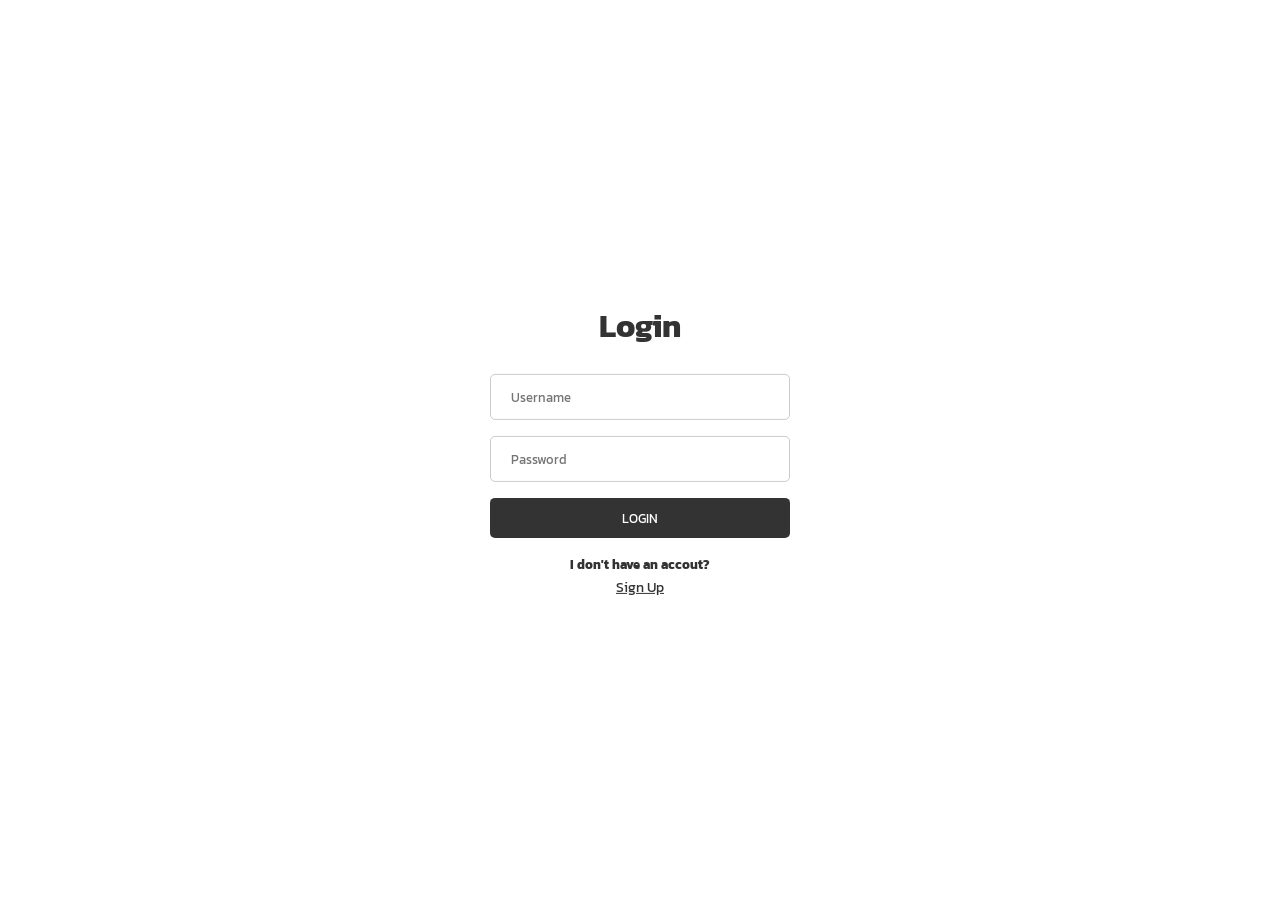
<file: index.html>
<html>
  <head>
    <link rel="stylesheet" href="css/login.css">
    <title>Login</title>
  </head>
  <body>
    <h1>Login</h1>

    <form action="/login" method="post">

        <input type="text" name="username" placeholder="Username">
        <input type="password" name="password" placeholder="Password">

      <button class="btn_continue">LOGIN</button>
    </form> 
    <div style="text-align: center;">
        <h5>I don't have an accout?</h5>
        <a href="signup.html">Sign Up</a>
    </div>

  </body>
</html>
</file>
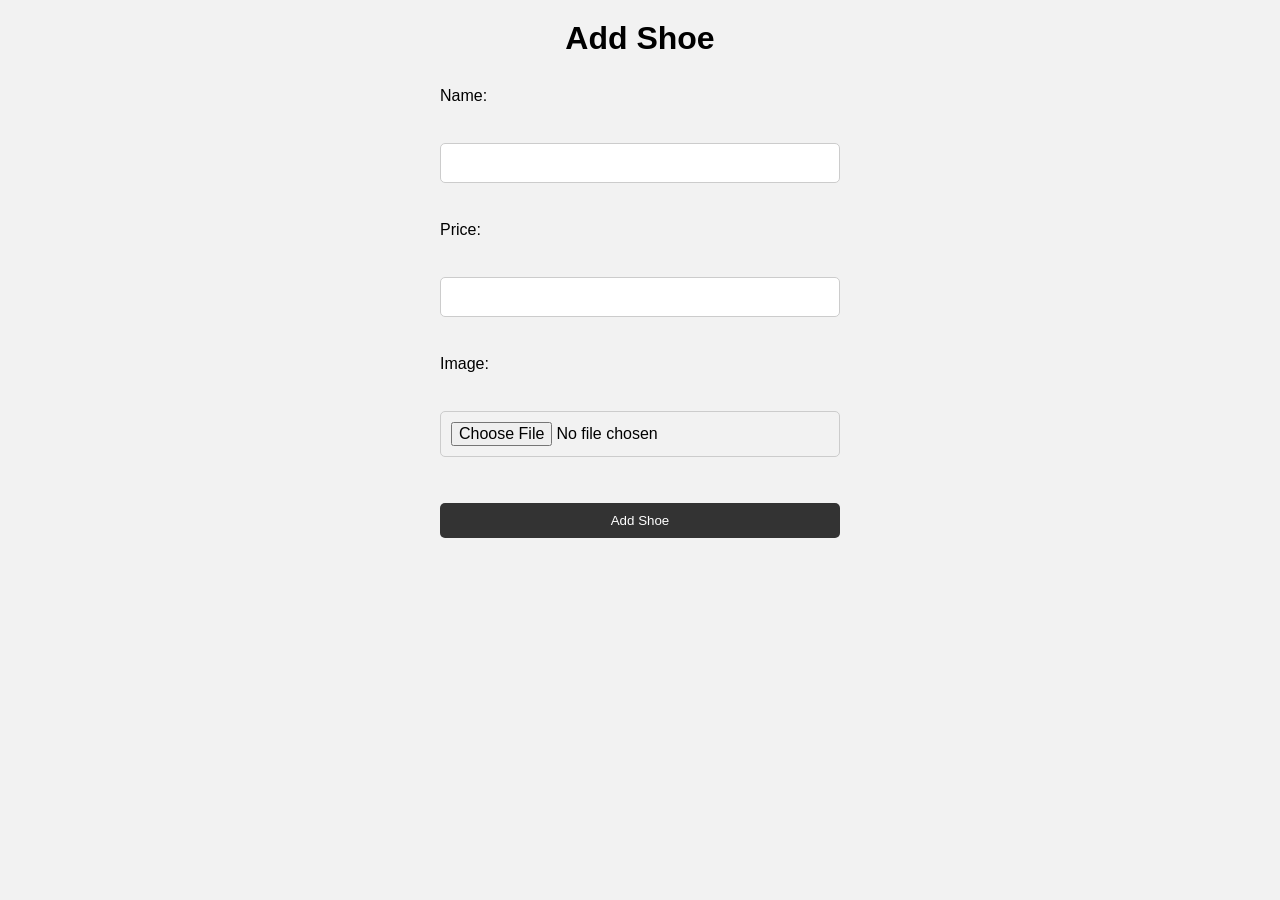
<file: add_shoe.html>
<!DOCTYPE html>
<html>
<head>
    <link rel="stylesheet" href="css/add_shoe.css">
  <title>Add Shoe</title>
</head>
<body>
  <h1>Add Shoe</h1>
  <form action="/add-shoe" method="post" enctype="multipart/form-data">
    <label for="name">Name:</label><br>
    <input type="text" id="name" name="name"><br>
    <label for="price">Price:</label><br>
    <input type="number" id="price" name="price" min="0"><br>
    <label for="image">Image:</label><br>
    <input type="file" id="image" name="image"><br><br>
    <input type="submit" value="Add Shoe">
  </form> 
</body>
</html>
</file>
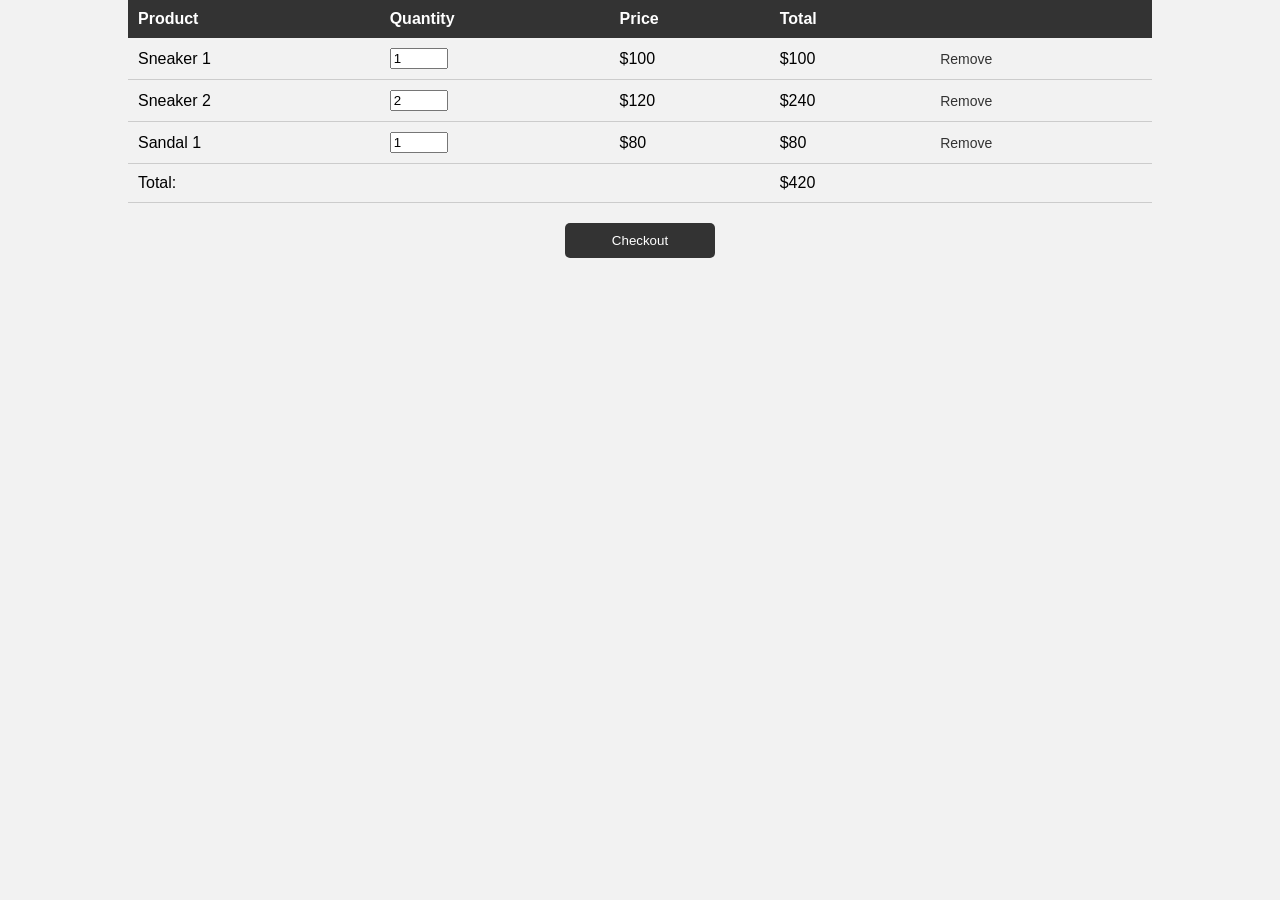
<file: cart.html>
<!DOCTYPE html>
<html>
<head>
  <title>Cart</title>
  <link rel="stylesheet" href="css/cart.css">
 
</head>
<body>
 

  <!-- HTML for cart page -->
<table>
  <thead>
    <tr>
      <th>Product</th>
      <th>Quantity</th>
      <th>Price</th>
      <th>Total</th>
      <th></th>
    </tr>
  </thead>
  <tbody>
    <tr>
      <td>Sneaker 1</td>
      <td>
        <input type="number" value="1" min="1" data-product-id="sneaker1">
      </td>
      <td>$100</td>
      <td>$100</td>
      <td>
        <button data-product-id="sneaker1">Remove</button>
      </td>
    </tr>
    <tr>
      <td>Sneaker 2</td>
      <td>
        <input type="number" value="2" min="1" data-product-id="sneaker2">
      </td>
      <td>$120</td>
      <td>$240</td>
      <td>
        <button data-product-id="sneaker2">Remove</button>
      </td>
    </tr>
    <tr>
      <td>Sandal 1</td>
      <td>
        <input type="number" value="1" min="1" data-product-id="sandal1">
      </td>
      <td>$80</td>
      <td>$80</td>
      <td>
        <button data-product-id="sandal1">Remove</button>
      </td>
    </tr>
    <tr>
      <td colspan="3">Total:</td>
      <td colspan="2">$420</td>
    </tr>
  </tbody>
</table>
<button id="checkout-button">Checkout</button>

  <!-- <table>
    <thead>
      <tr>
        <th>Product</th>
        <th>Quantity</th>
        <th>Price</th>
        <th>Total</th>
        <th></th>
      </tr>
    </thead>
    <tbody>
      <tr>
        <td>Sneaker 1</td>
        <td>
          <input type="number" value="1" min="1" data-product-id="sneaker1">
        </td>
        <td>$100</td>
        <td>$100</td>
        <td>
          <button data-product-id="sneaker1">Remove</button>
        </td>
      </tr>
      <tr>
        <td>Sneaker 2</td>
        <td>
          <input type="number" value="2" min="1" data-product-id="sneaker2">
        </td>
        <td>$120</td>
        <td>$240</td>
        <td>
          <button data-product-id="sneaker2">Remove</button>
        </td>
      </tr>
      <tr>
        <td>Sandal 1</td>
        <td>
          <input type="number" value="1" min="1" data-product-id="sandal1">
        </td>
        <td>$80</td>
        <td>$80</td>
        <td>
          <button data-product-id="sandal1">Remove</button>
        </td>
      </tr>
      <tr>
        <td colspan="3">Total:</td>
        <td colspan="2">$420</td>
      </tr>
    </tbody>
  </table>
  <button id="checkout-button">Checkout</button> -->

</body>
</html>
</file>
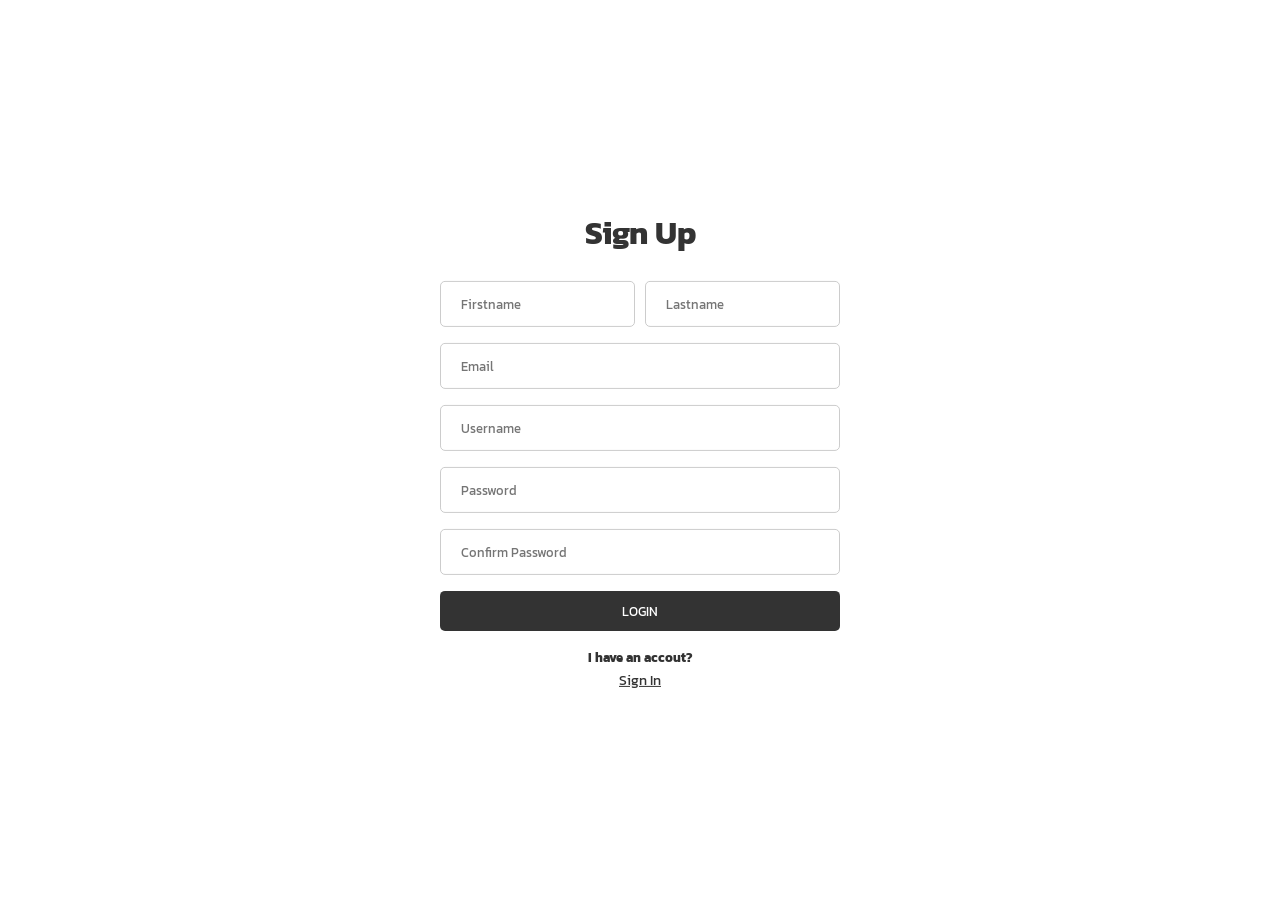
<file: signup.html>
<html>
  <head>
    <link rel="stylesheet" href="css/login.css">
    <title>Sign Up</title>
  </head>
  <body>
    <h1>Sign Up</h1>

    <form action="/signup" method="post" style="width: 400px;">
      <div style="display: flex; gap: 10px;">
        <input type="text" name="firstname" placeholder="Firstname">
        <input type="text" name="lastname" placeholder="Lastname">
      </div>
        <input type="text" name="email" placeholder="Email">
        <input type="text" name="username" placeholder="Username">
        <input type="password" name="password" placeholder="Password">
        <input type="password" name="confirm_password" placeholder="Confirm Password">

      <button class="btn_continue">LOGIN</button>
    </form> 
    <div style="text-align: center;">
        <h5>I have an accout?</h5>
        <a href="index.html">Sign In</a>
    </div>

  </body>
</html>
</file>
<file: css/login.css>
@import url('https://fonts.googleapis.com/css2?family=Kanit:wght@300&family=Noto+Sans+Mono&display=swap');
*{
    font-family: 'Kanit', sans-serif;
margin: 0;
}
body {
    font-family: Arial, sans-serif;
    color: #333333;
    background-color: #ffffff;
    position: absolute;
    top: 50%;
    left: 50%;
    transform: translate(-50%, -50%);
  }
  h1{
    margin: 0;
    margin-bottom: 1rem;
    text-align: center;
  }
  form {
    width: 300px;
    margin: 0 auto;
    text-align: center;
  }

  input[type="text"], input[type="password"] {
    width: 100%;
    padding: 12px 20px;
    margin: 8px 0;
    box-sizing: border-box;
    border: 1px solid #cccccc;
    border-radius: 5px;
  }
  input[type="text"]:focus, input[type="password"]:focus{
    outline: 0;
    box-shadow: 0;
  }
  
  .btn_continue{
    margin-top: 0.5rem;
    width: 100%;
    padding: 10px;
    border-radius: 5px;
    background-color: #333333;
    color: white;
    border: 0;
    margin-bottom: 1rem;
  }
  h5{
    margin-bottom: 0.2rem;
  }
  a{
    margin-top: 1rem !important;
    text-decoration: underline;
    color: #333333;
    font-size: 14px;
  }
</file>
<file: css/add_shoe.css>
body {
    font-family: sans-serif;
    margin: 0;
    padding: 0;
    background-color: #f2f2f2;
  }
  
  h1 {
    text-align: center;
    margin: 20px;
    font-size: 32px;
  }
  
  form {
    width: 400px;
    margin: 0 auto;
    display: flex;
    flex-direction: column;
  }
  
  label {
    margin: 10px 0;
  }
  
  input[type="text"],
  input[type="number"],
  input[type="file"] {
    width: 100%;
    padding: 10px;
    border: 1px solid #ccc;
    border-radius: 5px;
    margin: 10px 0;
    box-sizing: border-box;
    font-size: 16px;
  }
  
  input[type="submit"] {
    width: 100%;
    padding: 10px;
    background-color: #333;
    color: #fff;
    border: none;
    border-radius: 5px;
    cursor: pointer;
  }
  
  input[type="submit"]:hover {
    background-color: #666;
  }
</file>
<file: css/cart.css>
body {
    font-family: sans-serif;
    margin: 0;
    padding: 0;
    background-color: #f2f2f2;
  }
  
  h1 {
    text-align: center;
    margin: 20px;
    font-size: 32px;
  }
  
  table {
    width: 80%;
    margin: 0 auto;
    border-collapse: collapse;
  }
  
  thead tr {
    background-color: #333;
    color: #fff;
  }
  
  thead th,
  tbody td {
    padding: 10px;
    text-align: left;
  }
  
  tbody td {
    border-bottom: 1px solid #ccc;
  }
  
  tbody td input[type="number"] {
    width: 50px;
  }
  
  tbody td button {
    background-color: transparent;
    border: none;
    cursor: pointer;
    color: #333;
    font-size: 14px;
  }
  
  tbody td button:hover {
    color: #666;
  }
  
  #checkout-button {
    display: block;
    width: 150px;
    margin: 20px auto;
    padding: 10px;
    background-color: #333;
    color: #fff;
    border: none;
    border-radius: 5px;
    cursor: pointer;
  }
  
  #checkout-button:hover {
    background-color: #666;
  }
</file>
